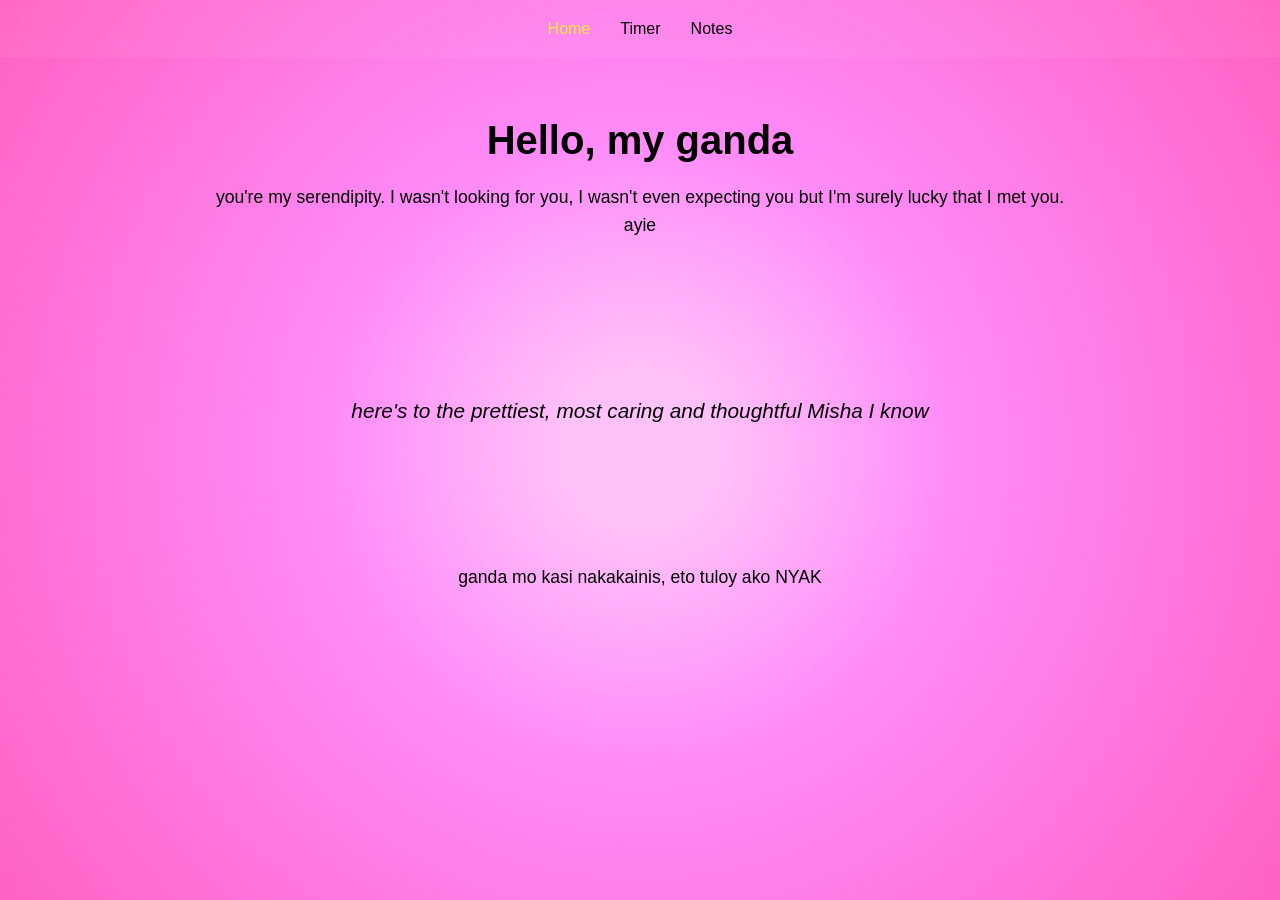
<file: index.html>
<!DOCTYPE html>
<html lang="en">
<head>
  <meta charset="UTF-8" />
  <meta name="viewport" content="width=device-width, initial-scale=1.0" />
  <title>Home | For My Shai</title>
  <link rel="stylesheet" href="style.css" />
  <script defer src="script.js"></script>
</head>
<body>
  <nav>
    <a href="index.html" class="active">Home</a>
    <a href="timer.html">Timer</a>
    <a href="note.html">Notes</a>
  </nav>

  <section class="content fade-in">
    <h1>Hello, my ganda</h1>
    <p>you're my serendipity. I wasn't looking for you, I wasn't even expecting you but I'm surely lucky that I met you. ayie</p>  </section>

  

  <section class="fade-in" style="margin:100px auto; max-width:800px; text-align:center;">
    <blockquote style="font-size:1.3rem; color:#000000; font-style:italic;">
      here's to the prettiest, most caring and thoughtful Misha I know
    </blockquote>
  </section>

  <footer style="text-align:center; padding:40px; color:#aaa;">
    <p>ganda mo kasi nakakainis, eto tuloy ako NYAK</p>
  </footer>

  

</body>
</html>
</file>
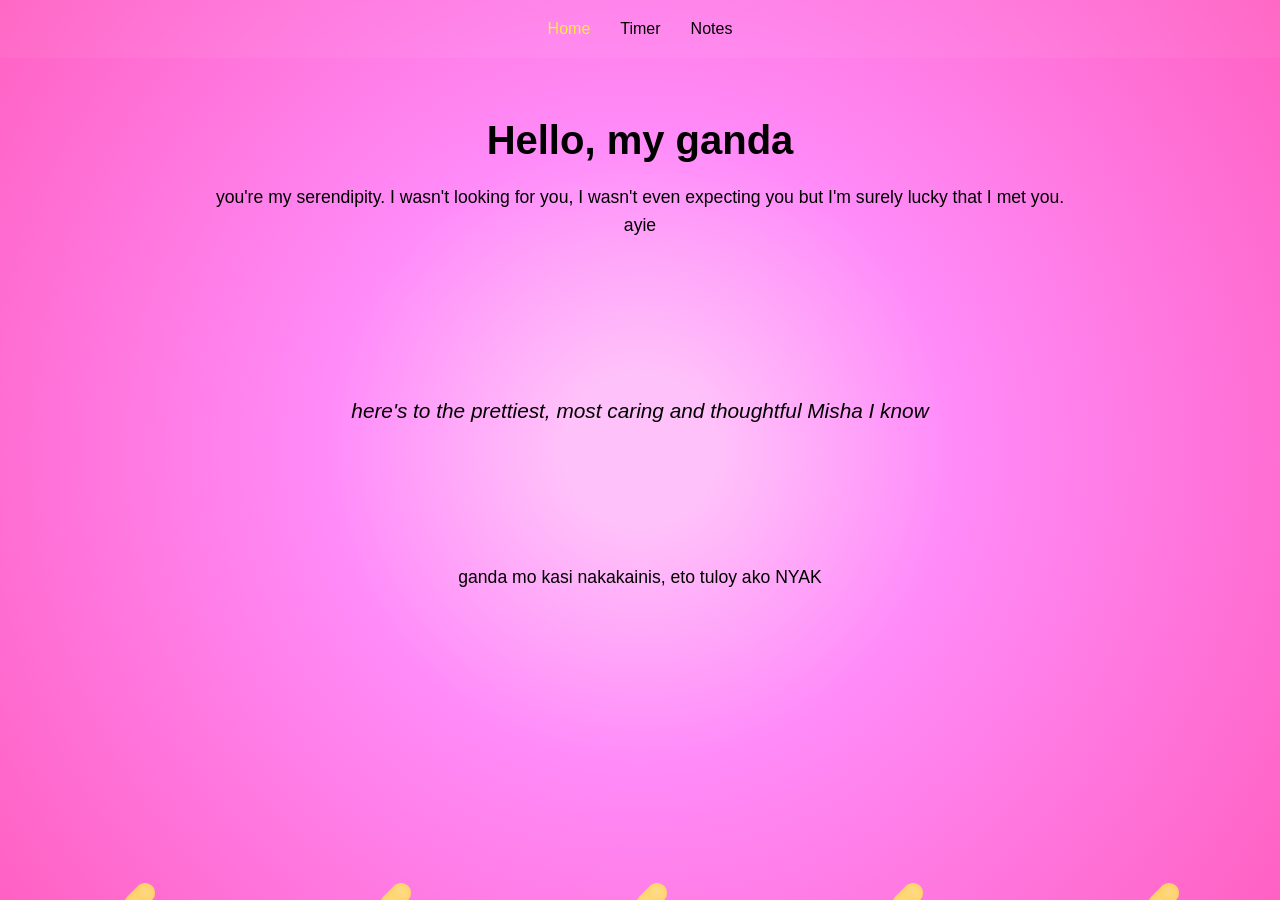
<file: main.html>
<!DOCTYPE html>
<html lang="en">
<head>
  <meta charset="UTF-8" />
  <meta name="viewport" content="width=device-width, initial-scale=1.0" />
  <title>For My Pretty Misha</title>
  <link rel="stylesheet" href="style.css" />
  <script defer src="script.js"></script>

  <style>
    iframe {
  border: none;
  width: 100%;
  height: 100vh; /* make it fill full height */
  display: block;
}

  </style>
</head>
<body>


  <iframe id="content-frame" src="index.html"></iframe>

  <!-- Hearts only appear once -->
  <div class="heart-bg">
    <span class="heart"></span>
    <span class="heart"></span>
    <span class="heart"></span>
    <span class="heart"></span>
    <span class="heart"></span>
  </div>

  <script>
    function loadPage(page) {
      document.getElementById("content-frame").src = page;
    }
  </script>
</body>
</html>
</file>
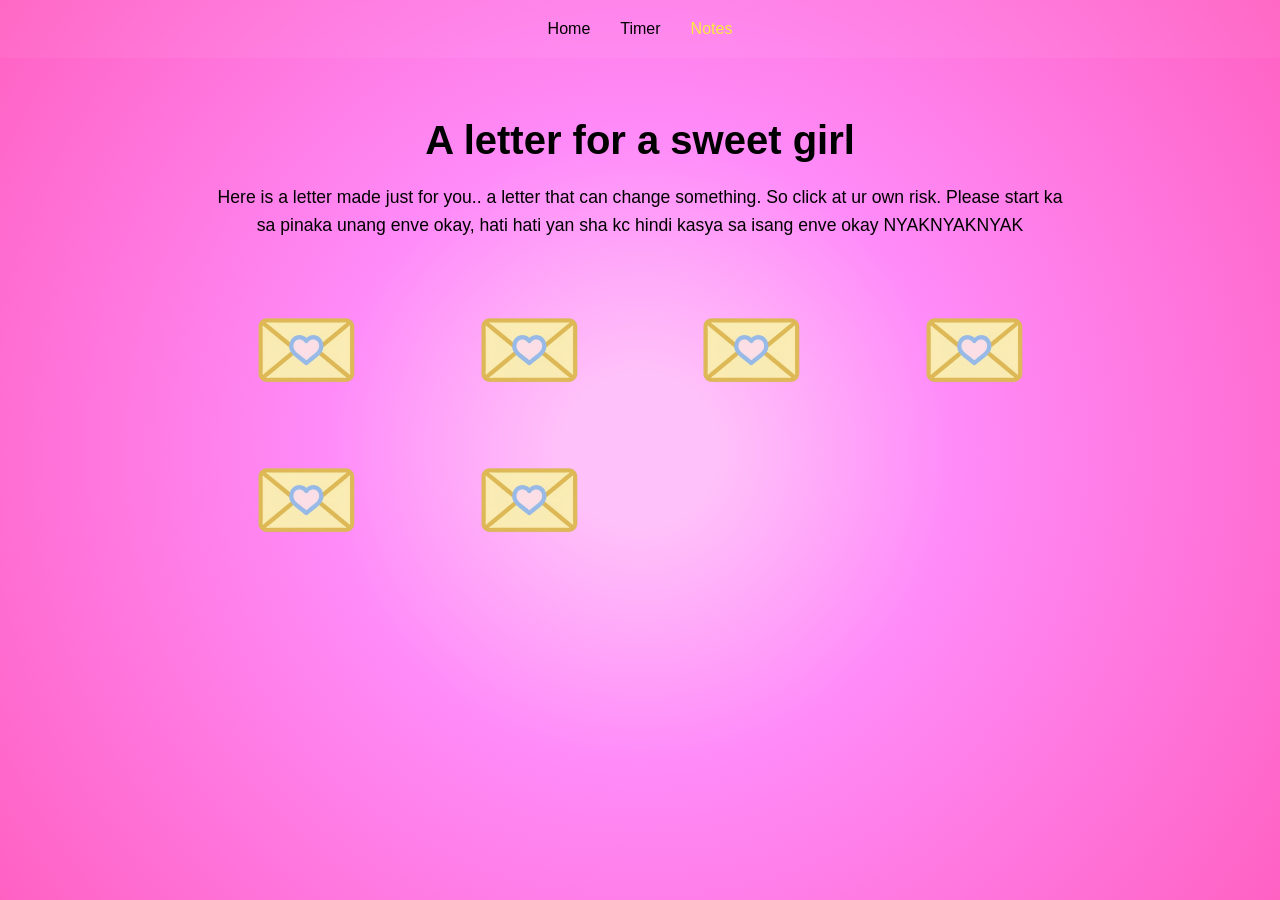
<file: note.html>
<!DOCTYPE html>
<html lang="en">
<head>
  <meta charset="UTF-8" />
  <meta name="viewport" content="width=device-width, initial-scale=1.0" />
  <title>Love Note 💌</title>
  <link rel="stylesheet" href="style.css" />
  <script defer>
    document.addEventListener("DOMContentLoaded", () => {
      const envelopes = document.querySelectorAll(".envelope");
      const modal = document.getElementById("noteModal");
      const modalText = document.getElementById("noteText");
      const closeBtn = document.getElementById("closeModal");

      envelopes.forEach(env => {
        env.addEventListener("click", () => {
          const note = env.getAttribute("data-note");
          modalText.textContent = note;
          modal.classList.add("show");
        });
      });

      closeBtn.addEventListener("click", () => {
        modal.classList.remove("show");
      });

      modal.addEventListener("click", (e) => {
        if (e.target === modal) modal.classList.remove("show");
      });
    });
  </script>

  <style>
    .notes-grid {
      display: grid;
      grid-template-columns: repeat(auto-fit, minmax(150px, 1fr));
      gap: 30px;
      justify-items: center;
      margin-top: 50px;
    }

    .envelope {
      width: 120px;
      cursor: pointer;
      transition: transform 0.3s ease;
    }

    .envelope:hover {
      transform: scale(1.1);
    }

    /* Modal */
    .modal {
      position: fixed;
      top: 0; left: 0;
      width: 100%; height: 100%;
      background: rgba(0,0,0,0.6);
      display: flex;
      align-items: center;
      justify-content: center;
      opacity: 0;
      pointer-events: none;
      transition: opacity 0.3s ease;
    }

    .modal.show {
      opacity: 1;
      pointer-events: all;
    }

    .modal-content {
      background: #fff9c4;
      color: #000;
      padding: 30px;
      border-radius: 15px;
      width: 80%;
      max-width: 400px;
      text-align: center;
      position: relative;
      box-shadow: 0 0 20px rgba(255, 235, 59, 0.5);
      animation: pop 0.4s ease;
    }

    @keyframes pop {
      from { transform: scale(0.8); opacity: 0; }
      to { transform: scale(1); opacity: 1; }
    }

    .close-btn {
      position: absolute;
      top: 10px;
      right: 15px;
      font-size: 1.5rem;
      color: #000;
      cursor: pointer;
    }

    #noteText {
      white-space: pre-line;
      font-size: 1.1rem;
    }
  </style>
</head>
<body>
  <nav>
    <a href="index.html">Home</a>
    <a href="timer.html">Timer</a>
    <a href="note.html" class="active">Notes</a>
  </nav>

  <section class="content fade-in">
    <h1>A letter for a sweet girl </h1>
    <p>Here is a letter made just for you.. a letter that can change something. So click at ur own risk. Please start ka sa pinaka unang enve okay, hati hati yan sha kc hindi kasya sa isang enve okay NYAKNYAKNYAK </p>

    <div class="notes-grid">
      <img src="envelope.png" class="envelope" data-note="To my dearest, shai

You’ve given and showed me something I didnt know I needed, I know we’ve been through quite a few misunderstandings lately and none of those actually changed how I really felt for you. Instead, it elevated them even more, kasi everytime we talk about it instead na hinahayaan lang, it really showed how serious and invested you are sa atin, I really saw how clear the intentions were." alt="Note 1" />
      <img src="envelope.png" class="envelope" data-note="Remember when u told me na those arguments were just challenges given to us para mas tumibay foundation ng rs, I kept that in mind everytime. Cause it was the very first time I’ve heard someone tell me that talaga, no ones ever been this vocal with me, and I cant remember how much times I told u this na but you really mean so much to me okay" alt="Note 2" />
      <img src="envelope.png" class="envelope" data-note="I’d take a bullet for u (ayie) nyaknyaknyak, okay parang eto na yung unprofessional side.. kasi guys alam mo, because of you talaga I’ve learned parts of myself na I didnt really know existed, I’m not really this willing to put my thoughts into words for my special someone to read kasi I’ve always had this doubtful feeling na baka they’ll judge me for it or idk, basta I was scared, scared of them viewing it in a different kind of pov that I dont know of that could change the way they view me too, kasi I’m bad at this talaga, I’m not good with words pero for you I try, I write." alt="Note 3" />
      <img src="envelope.png" class="envelope" data-note="I remember telling myself “fuck it” (i was referring this curse sa fear ko of putting my thoughts into words) and just started writing sa notes app ko, it took me hours kaya paputol putol yun kung napansin mo parang hindi sya tugma sa iba HSBAHAHAH sobrang haba na yata nito at napa kwento pa talaga ako (paputol putol din pag write ko dito okay HAHAHAHHA)" alt="Note 4" />
      <img src="envelope.png" class="envelope" data-note="I know I told u na I wont say the words unless I proved it to you na, but i’m afraid na those three words could never really justify exactly how deep it actually feels, and so I think maybe my efforts and actions would show it a bit more accurately. Theres so much things talaga na I’d love to say pero idk, I keep falling short on words, perhaps the reason behind it is hindi talaga sapat ang salita lamang para maipahiwatig ko sayo ng maayos at ng buong buo kung gaano ka kaganda sa kahit anong angulo, aspeto, loob man o labas." alt="Note 5" />
      <img src="envelope.png" class="envelope" data-note="Shai, I want to pursue you, not just because I want an “us” but because I’m already certain of you, so please shai, Can I court you na?" alt="Note 6" />

    </div>
  </section>

  <div id="noteModal" class="modal">
    <div class="modal-content">
      <span id="closeModal" class="close-btn">&times;</span>
      <p id="noteText"></p>
    </div>
  </div>

  
</body>
</html>
</file>
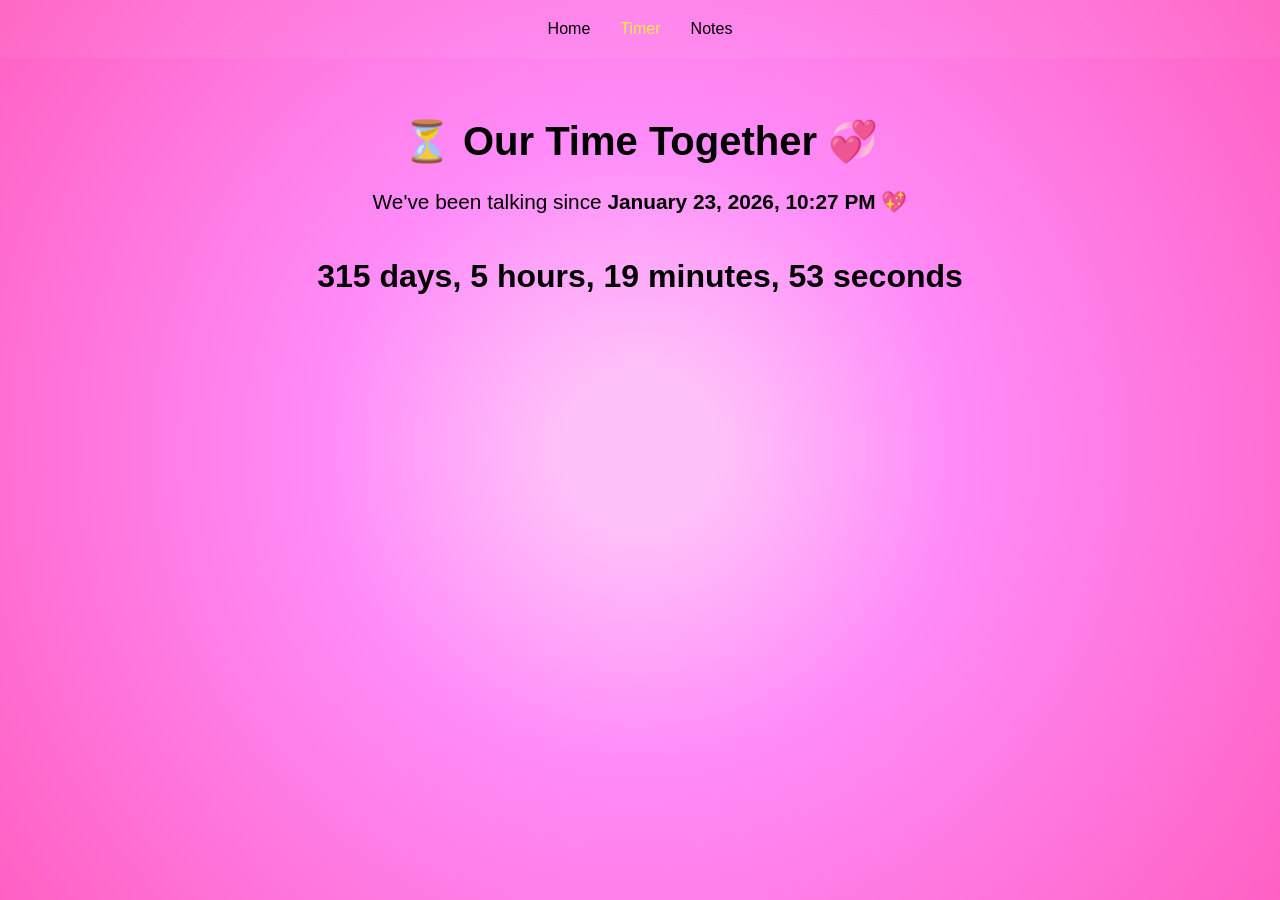
<file: timer.html>
<!DOCTYPE html>
<html lang="en">
<head>
  <meta charset="UTF-8" />
  <meta name="viewport" content="width=device-width, initial-scale=1.0" />
  <title>Our Time Tracker 😈</title>
  <link rel="stylesheet" href="style.css" />
  <script defer src="script.js">
  </script>
</head>
<body>
  <nav>
    <a href="index.html">Home</a>
    <a href="timer.html" class="active">Timer</a>
    <a href="note.html">Notes</a>
  </nav>

  <section class="content fade-in">
    <h1>⏳ Our Time Together 💞</h1>
    <p style="font-size: 1.3rem; margin-top: 20px;">
      We've been talking since <strong>January 23, 2026, 10:27 PM</strong> 💖
    </p>
    <h2 id="timer" style="font-size: 2rem; margin-top: 40px; color: #000;"></h2>
  </section>


</script>

</body>
</html>
</file>
<file: style.css>
* {
  margin: 0;
  padding: 0;
  box-sizing: border-box;
  font-family: "Poppins", sans-serif;
}

body {
  /* Pink ambiance with soft white center */
  background: radial-gradient(circle at center, #ffc1f9 10%, #ff8bf9 40%, #ff61c2 100%);
  color: #000;
  min-height: 100vh;
  overflow-x: hidden;
  display: flex;
  flex-direction: column;
  align-items: center;
  justify-content: flex-start;
}

nav {
  width: 100%;
  background: rgba(255, 255, 255, 0.05);
  display: flex;
  justify-content: center;
  gap: 30px;
  padding: 20px 0;
  position: sticky;
  top: 0;
  z-index: 10;
  backdrop-filter: blur(6px);
}

nav a {
  color: #000;
  text-decoration: none;
  font-weight: 500;
  transition: color 0.3s;
}

nav a:hover,
nav a.active {
  color: #ffeb3b;
}

.content {
  text-align: center;
  padding: 60px 20px;
  max-width: 900px;
}

h1 {
  font-size: 2.5rem;
  margin-bottom: 20px;
  color: #000;
}

p {
  font-size: 1.1rem;
  line-height: 1.6;
  color: #000;
}

/* Fade animation on load */
.fade-in {
  opacity: 0;
  animation: fadeIn 1.5s ease-in-out forwards;
}

@keyframes fadeIn {
  from { opacity: 0; transform: translateY(10px); }
  to { opacity: 1; transform: translateY(0); }
}

/* Memories Grid */
.memories-grid {
  display: grid;
  grid-template-columns: repeat(3, 1fr);
  gap: 15px;
  margin-top: 40px;
}

.memories-grid img {
  width: 100%;
  border-radius: 15px;
  object-fit: cover;
  animation: zoomFade 6s ease-in-out infinite alternate;
}

@keyframes zoomFade {
  from { transform: scale(1); opacity: 0.9; }
  to { transform: scale(1.05); opacity: 1; }
}

/* Carousel */
.carousel {
  perspective: 1000px;
  height: 400px;
  display: flex;
  justify-content: center;
  align-items: center;
}

.carousel-container {
  position: relative;
  width: 250px;
  transform-style: preserve-3d;
  animation: rotate 20s linear infinite;
}

.carousel-container video,
.carousel-container img {
  position: absolute;
  width: 100%;
  height: 250px;
  border-radius: 15px;
  object-fit: cover;
}

@keyframes rotate {
  from { transform: rotateY(0deg); }
  to { transform: rotateY(360deg); }
}

.carousel-container img:nth-child(1) { transform: rotateY(0deg) translateZ(300px); }
.carousel-container img:nth-child(2) { transform: rotateY(72deg) translateZ(300px); }
.carousel-container img:nth-child(3) { transform: rotateY(144deg) translateZ(300px); }
.carousel-container img:nth-child(4) { transform: rotateY(216deg) translateZ(300px); }
.carousel-container img:nth-child(5) { transform: rotateY(288deg) translateZ(300px); }

/* Message Card */
.message-card {
  background: rgba(255, 255, 255, 0.3);
  border-radius: 20px;
  padding: 40px;
  max-width: 600px;
  margin: 0 auto;
  box-shadow: 0 0 20px rgba(255, 235, 59, 0.3);
}

.message-card h2 {
  color: #000;
  margin-bottom: 20px;
  font-size: 1.8rem;
}

.message-card p {
  font-size: 1.1rem;
  line-height: 1.8;
  color: #000;
}

/* Story Page */
.story-page {
  text-align: center;
  padding: 80px 20px;
  color: #000;
  position: relative;
  min-height: 100vh;
}

.story-timeline {
  margin-top: 40px;
  display: grid;
  grid-template-columns: repeat(4, 1fr);
  gap: 12px 18px;
  align-items: start;
  width: 100%;
  max-width: 1100px;
  margin-left: auto;
  margin-right: auto;
}

.story-line {
  font-size: 0.95rem;
  font-weight: 400;
  letter-spacing: 0.4px;
  opacity: 0.95;
  background: rgba(255,255,255,0.6);
  padding: 10px 12px;
  border-radius: 8px;
  color: #000;
}

/* Floating hearts (yellow) */
.heart-bg {
  position: fixed;
  top: 0;
  left: 0;
  width: 100%;
  height: 100%;
  overflow: hidden;
  z-index: 0;
  pointer-events: none;
}

.heart {
  position: absolute;
  bottom: -10px;
  width: 20px;
  height: 20px;
  background: radial-gradient(circle, #fff176, #ffeb3b);
  transform: rotate(45deg);
  animation: floatUp 10s infinite ease-in;
  opacity: 0.8;
  border-radius: 4px;
}

.heart::before,
.heart::after {
  content: '';
  position: absolute;
  width: 20px;
  height: 20px;
  background: inherit;
  border-radius: 50%;
}

.heart::before {
  top: -10px;
  left: 0;
}

.heart::after {
  left: 10px;
  top: 0;
}

@keyframes floatUp {
  0% {
    transform: translateY(0) rotate(45deg);
    opacity: 0.8;
  }
  100% {
    transform: translateY(-120vh) rotate(45deg);
    opacity: 0;
  }
}

.heart:nth-child(1) { left: 10%; animation-delay: 0s; animation-duration: 8s; }
.heart:nth-child(2) { left: 30%; animation-delay: 2s; animation-duration: 9s; }
.heart:nth-child(3) { left: 50%; animation-delay: 4s; animation-duration: 11s; }
.heart:nth-child(4) { left: 70%; animation-delay: 1s; animation-duration: 10s; }
.heart:nth-child(5) { left: 90%; animation-delay: 3s; animation-duration: 12s; }

@media (max-width: 768px) {
  h1 { font-size: 2rem; }
  .memories-grid { grid-template-columns: 1fr 1fr; }
  .story-timeline {
    grid-template-columns: repeat(2, 1fr);
    gap: 10px;
  }
  .story-line { font-size: 0.95rem; }
}

@media (max-width: 420px) {
  .story-timeline { grid-template-columns: 1fr; }
  .story-line { font-size: 0.9rem; }
}


/* Floating Sparkles */
.sparkle {
  position: fixed;
  width: 6px;
  height: 6px;
  background: radial-gradient(circle, #fff, #ffb6c1);
  border-radius: 50%;
  opacity: 0;
  pointer-events: none;
  animation: sparkle 2s infinite ease-in-out;
  z-index: 1;
}

@keyframes sparkle {
  0%, 100% { opacity: 0; transform: scale(0.5); }
  50% { opacity: 1; transform: scale(1.2); }
}
</file>
